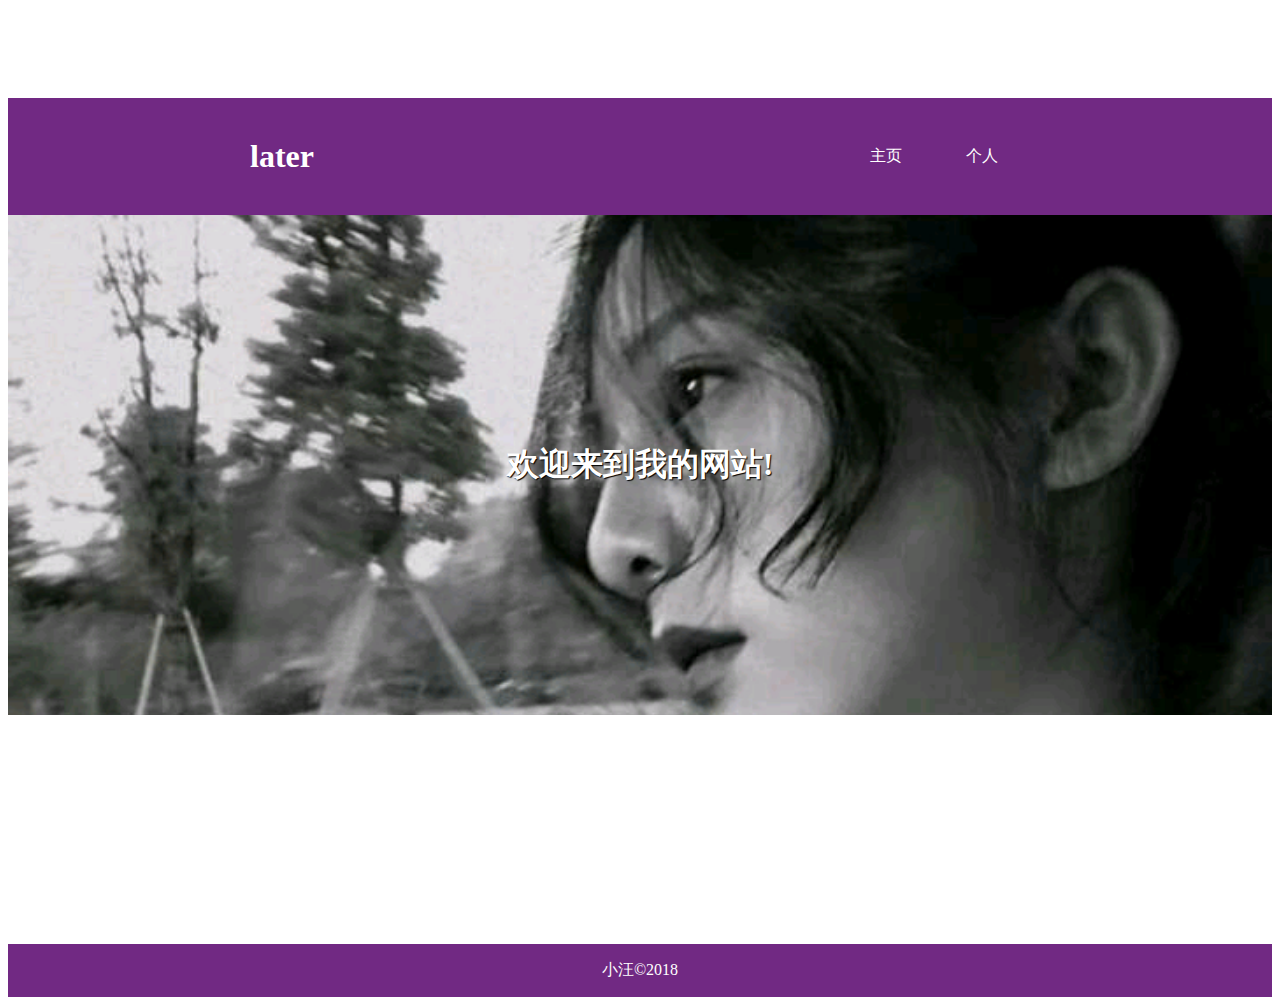
<file: index.html>
<!DOCTYPE html>
<html>
   <iframe frameborder="no" border="0" marginwidth="0" marginheight="0" width=330 height=86 src="//music.163.com/outchain/player?type=2&id=37653063&auto=1&height=66"></iframe>

<head>
	<title>欢迎来到汪鑫荣的网站</title>
	<link rel="stylesheet" href="css/two.css">
	<link rel="stylesheet" href="css/style.css">
<!--让网页支持utf-8编码，消除乱码-->
    <meta charset="utf-8">  
    <meta name="viewport" content="width=device-width initial-scale=1.0"/>
</head>
<body>

    <!--在下方书写导航条-->
    <div class="wrap">
        <header class="main-header">
            <h1 class="logo"><a href="#">later</a></h1>
            <ul class="navlist">
                <li><a href="index2.html">主页</a></li>
                <li><a href="index3.html">个人</a></li>
               
            </ul>
        </header>
        
        <section class="banner">
            <h1>欢迎来到我的网站!</h1>
        
          
          
        </section>
        
        <secton class="container">
        </secton>
        
        
        
        
	</div>
    <footer>小汪&copy;2018</footer>

    
    
</body>
</html>
</file>
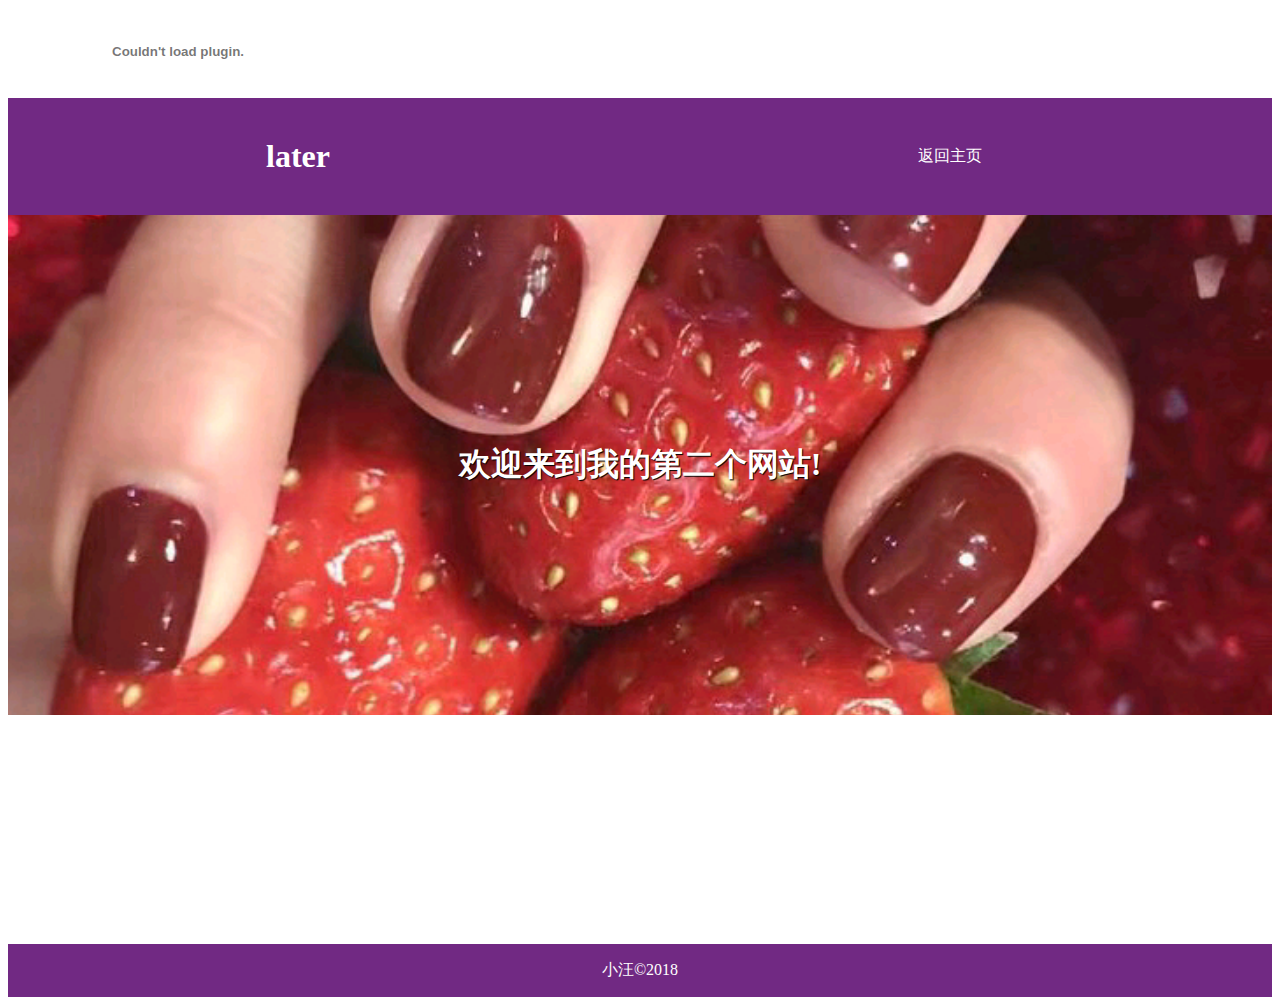
<file: index2.html>
<!DOCTYPE html>
<html>
    <embed src="//music.163.com/style/swf/widget.swf?sid=547917908&type=2&auto=1&width=320&height=66" width="340" height="86"  allowNetworking="all"> </embed>

<head>
	<title>欢迎来到我的第二个网页</title>
    <link rel="stylesheet" href="css/two.css">
<!--让网页支持utf-8编码，消除乱码-->
    <meta charset="utf-8">  
    <meta name="viewport" content="width=device-width initial-scale=1.0"/>
</head>
<body>

    <!--在下方书写导航条-->
    <div class="wrap">
        <header class="main-header">
            <h1 class="logo"><a href="#">later</a></h1>
            <ul class="navlist">
                <li><a href="index.html">返回主页</a></li>
                
            </ul>
        </header>
        
        <section class="banner">
            <h1>欢迎来到我的第二个网站!</h1>
        
          
          
        </section>
        
        <secton class="container">
        </secton>
        </div>
        
    <footer>小汪&copy;2018</footer>

    
    
</body>
</html>
</file>
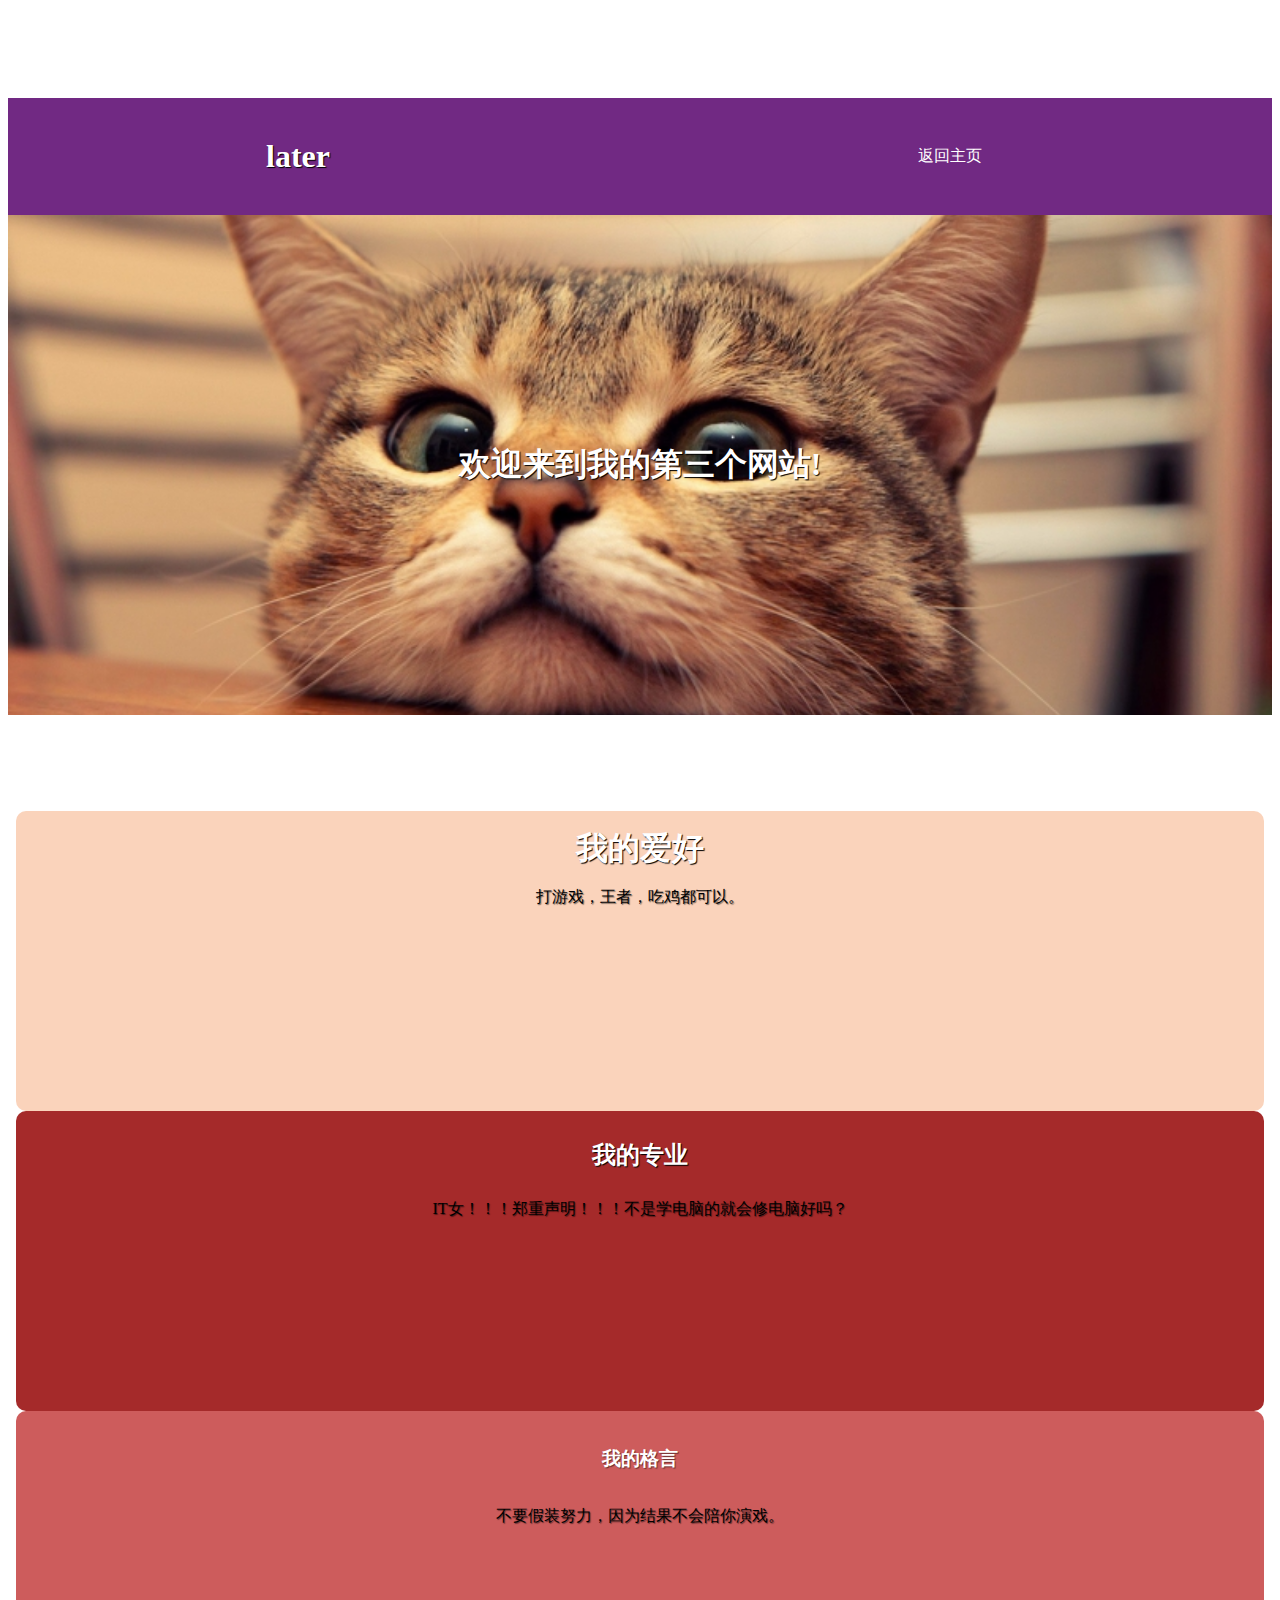
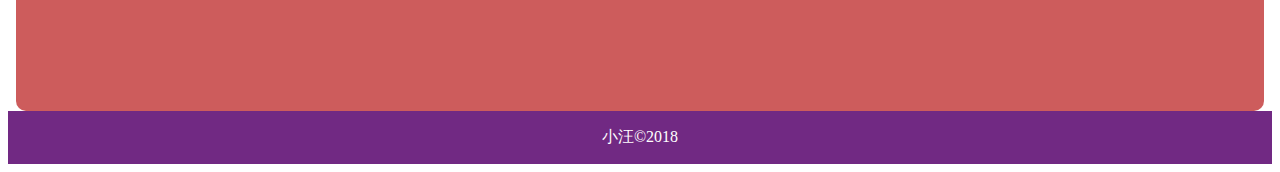
<file: index3.html>
<!DOCTYPE html>
<html>
    <iframe frameborder="no" border="0" marginwidth="0" marginheight="0" width=330 height=86 src="//music.163.com/outchain/player?type=2&id=37653063&auto=1&height=66"></iframe>


<head>
	<title>欢迎来到我的个人网页</title>
    <link rel="stylesheet" href="css/two.css">
	<link rel="stylesheet" href="css/style.css">
    <link rel="stylesheet" href="css/three.css">
<!--让网页支持utf-8编码，消除乱码-->
    <meta charset="utf-8">  
    <meta name="viewport" content="width=device-width initial-scale=1.0"/>
</head>
<body>

    <!--在下方书写导航条-->
    <div class="wrap">
        <header class="main-header">
            <h1 class="logo"><a href="#">later</a></h1>
            <ul class="navlist">
                <li><a href="index.html">返回主页</a></li>
                 
                
            </ul>
        </header>
        
        <section class="banner">
            <h1>欢迎来到我的第三个网站!</h1>
        
          
          
        </section>
        
        <secton class="container">
        </secton>
             <div class="wrap">
            <!--下方增加内容区块1-->
            <section class="html col">
                <h1>我的爱好</h1>
                <p>
               打游戏，王者，吃鸡都可以。 
                </p>
            </section>
   
            <!--下方增加内容区块1-->
            <section class="me col">
                <h2>我的专业</h2>
                <p>
                IT女！！！郑重声明！！！不是学电脑的就会修电脑好吗？
                </p>
            </section>
     
            <!--下方增加内容区块1-->
            <section class="you col">
                <h3>我的格言</h3>
                <p>
               不要假装努力，因为结果不会陪你演戏。
                </p>
            </section>
        </div>
        </div>

        
        
        

    <footer>小汪&copy;2018</footer>

    
    
</body>
</html>
</file>
<file: css/two.css>
/* ================================= 
全局设置
==================================== */
* {
    box-sizing: border-box; /*让内边距无法改变盒模型的长宽*/
    list-style: none;    /*去除ul的小圆点*/
    text-decoration: none; /*去除超链接的下划线*/
}
/* ================================= 
移动优先CSS规则
==================================== */
.main-header {
    text-align: center;
    background-color: #712983;
}
.logo {
    margin: 0;  /*重置logo的外边距*/
}

.logo a:hover {
    text-shadow: 1px 1px 1px black;
    transition: .3s;
}

.logo a {
    padding: .5em 0;  /*改变logo的上下内边距*/
}

.navlist li a {
    padding: 1em 0;   /*改变导航条超链接的上下内边距*/
}

/*当鼠标移动到导航项目时，改变背景颜色*/
.navlist li a:hover {
    background-color:#7DB534;
    transition: .3s;
    text-shadow: 1px 1px 1px black;
}

a {
    /*将所有超链接变成块级元素block(超链接默认的显示方式是线级元素inline)*/
    display:block;
    color: white;
}

footer {
    text-align: center;
    padding: 1em 0;
    background-color: #712983;
    color: white;
}

.wrap {
    min-height: calc(100vh - 54px);
}

.banner {
    background: url("../images/hand.jpg");
    background-size: cover;
    background-position: center center;
    text-align:center;
    padding: 1em 0;
    height: 670px;
    display: flex;
    flex-direction: column;
    justify-content: center;
    color: white;
    text-shadow:1px 1px 1px black;
}

h1, h2 {
    margin: 0;
}

h2 {
    padding-top: 1em;
}
/* ================================= 
媒体查询:700px宽
==================================== */


p {
    margin: 0;
    padding: 1em;
}
.col h1 {
    text-align: center;
}
.col {
    background-color: #fad3bb;
    color: white;
    text-shadow:  1px 1px 1px rgba(0,0,0,.5);
}
.css {
     background-color:brown;
}
.javascrip {
     background-color:indianred;
}
@media (min-width:700px) {
    .main-header {
        display: flex;
        justify-content: space-around;
        align-items: center;
    }
    
    .navlist {
        display: flex;
        align-items: stretch;

    }
    
    .navlist li a {
        padding: 2em 2em;
        
    }
    
    .banner {
        height: 500px;
    }
}
    .container {
        padding: 3em 0;
        width: 80%;
        margin: auto;
        display: flex;
        justify-content: space-between;
}

.col {
    flex-basis: 20%;
    flex-grow: 1;
    margin: 0 .5em;
    height: 300px;
    display: flex;
    flex-direction: column;
    border-radius: 10px;
}

.col :hover{
    box-shadow: 3px 3px 2px rgba(0,0,0 ,.5);
    transition: .3em;
    border: 1px solid black;
    cursor: default;
    text-shadow: 2px 2px 2px rgba(0,0,0,.8);
}
.col h1{
    padding: 0 .5em;
}
</file>
<file: css/style.css>
/* ================================= 
全局设置
==================================== */
* {
    box-sizing: border-box; /*让内边距无法改变盒模型的长宽*/
    list-style: none;    /*去除ul的小圆点*/
    text-decoration: none; /*去除超链接的下划线*/
}
/* ================================= 
移动优先CSS规则
==================================== */
.main-header {
    text-align: center;
    background-color: #712983;
}


.navlist li a {
    padding: 1em 0;   /*改变导航条超链接的上下内边距*/
}

/*当鼠标移动到导航项目时，改变背景颜色*/
.navlist li a:hover {
    background-color:#7DB534;
    transition: .3s;
    text-shadow: 1px 1px 1px black;
}

a {
    /*将所有超链接变成块级元素block(超链接默认的显示方式是线级元素inline)*/
    display:block;
    color: white;
}

footer {
    text-align: center;
    padding: 1em 0;
    background-color: #712983;
    color: white;
}

.wrap {
    min-height: calc(100vh - 54px);
}

.banner {
    background: url("../images/people.jpg");
    background-size: cover;
    background-position: center center;
    text-align:center;
    padding: 1em 0;
    height: 1080px;
    display: flex;
    flex-direction: column;
    justify-content: center;
    color: white;
    text-shadow:1px 1px 1px black;
}

h1, h2 {
    margin: 0;
}

h2 {
    padding-top: 1em;
}
/* ================================= 
媒体查询:700px宽
==================================== */


p {
    margin: 0;
    padding: 1em;
}
.col h1 {
    text-align: center;
}
.col {
    background-color: #fad3bb;
    color: white;
    text-shadow:  1px 1px 1px rgba(0,0,0,.5);
}
.css {
     background-color:brown;
}
.javascrip {
     background-color:indianred;
}
@media (min-width:700px) {
    .main-header {
        display: flex;
        justify-content: space-around;
        align-items: center;
    }
    
    .navlist {
        display: flex;
        align-items: stretch;

    }
    
    .navlist li a {
        padding: 2em 2em;
        
    }
    
    .banner {
        height: 500px;
    }
}
    .container {
        padding: 3em 0;
        width: 80%;
        margin: auto;
        display: flex;
        justify-content: space-between;
}

.col {
    flex-basis: 20%;
    flex-grow: 1;
    margin: 0 .5em;
    height: 300px;
    display: flex;
    flex-direction: column;
    border-radius: 10px;
}

.col :hover{
    box-shadow: 3px 3px 2px rgba(0,0,0 ,.5);
    transition: .3em;
    border: 1px solid black;
    cursor: default;
    text-shadow: 2px 2px 2px rgba(0,0,0,.8);
}
.col h1{
    padding: 0 .5em;
}
</file>
<file: css/three.css>
/* ================================= 
全局设置
==================================== */
* {
    box-sizing: border-box; /*让内边距无法改变盒模型的长宽*/
    list-style: none;    /*去除ul的小圆点*/
    text-decoration: none; /*去除超链接的下划线*/
}
/* ================================= 
移动优先CSS规则
==================================== */
.main-header {
    text-align: center;
    background-color: #712983;
}


.navlist li a {
    padding: 1em 0;   /*改变导航条超链接的上下内边距*/
}

/*当鼠标移动到导航项目时，改变背景颜色*/
.navlist li a:hover {
    background-color:#7DB534;
    transition: .3s;
    text-shadow: 1px 1px 1px black;
}

a {
    /*将所有超链接变成块级元素block(超链接默认的显示方式是线级元素inline)*/
    display:block;
    color: white;
}

footer {
    text-align: center;
    padding: 1em 0;
    background-color: #712983;
    color: white;
}

.wrap {
    min-height: calc(100vh - 54px);
}

.banner {
    background: url("../images/猫咪.jpg");
    background-size: cover;
    background-position: center center;
    text-align:center;
    overflow: hidden;
    padding: 1em 0;
    height: 670px;
    display: flex;
    flex-direction: column;
    justify-content: center;
    color: white;
    text-shadow:1px 1px 1px black;
}
h1,
h2 {
    margin: 0;
    padding: .5em 0;
    text-shadow: 1px 1px 1px black;
    color: white;
}


h2 {
    margin: 0;

}

p {
    text-align: center;
    margin: 0;
    padding: 1em;
    color: black;
}

.col h1 {
    text-align: center;
}

.col h2 {
    text-align: center;
}
.col h3 {
    text-align: center;
}

.col {
    background-color: #6699FF;
    color: white;
    text-shadow: 1px 1px 1px raba(0, 0, 0, .5);
    padding: 1em 0;
}


/* ================================= 
媒体查询:700px宽
==================================== */


p {
    margin: 0;
    padding: 1em;
}
.col h1 {
    text-align: center;
}
.col {
    background-color: #fad3bb;
    color: white;
    text-shadow:  1px 1px 1px rgba(0,0,0,.5);
}
.me {
     background-color:brown;
}
.you {
     background-color:indianred;
}
@media (min-width:700px) {
    .main-header {
        display: flex;
        justify-content: space-around;
        align-items: center;
    }
    
    .navlist {
        display: flex;
        align-items: stretch;

    }
    
    .navlist li a {
        padding: 2em 2em;
        
    }
    
    .banner {
        height: 500px;
    }
}
    .container {
        padding: 3em 0;
        width: 80%;
        margin: auto;
        display: flex;
        justify-content: space-between;
}

.col {
    flex-basis: 20%;
    flex-grow: 1;
    margin: 0 .5em;
    height: 300px;
    display: flex;
    flex-direction: column;
    border-radius: 10px;
}

.col :hover{
    box-shadow: 3px 3px 2px rgba(0,0,0 ,.5);
    transition: .3em;
    border: 1px solid black;
    cursor: default;
    text-shadow: 2px 2px 2px rgba(0,0,0,.8);
}
.col h1{
    padding: 0 .5em;
}
</file>
